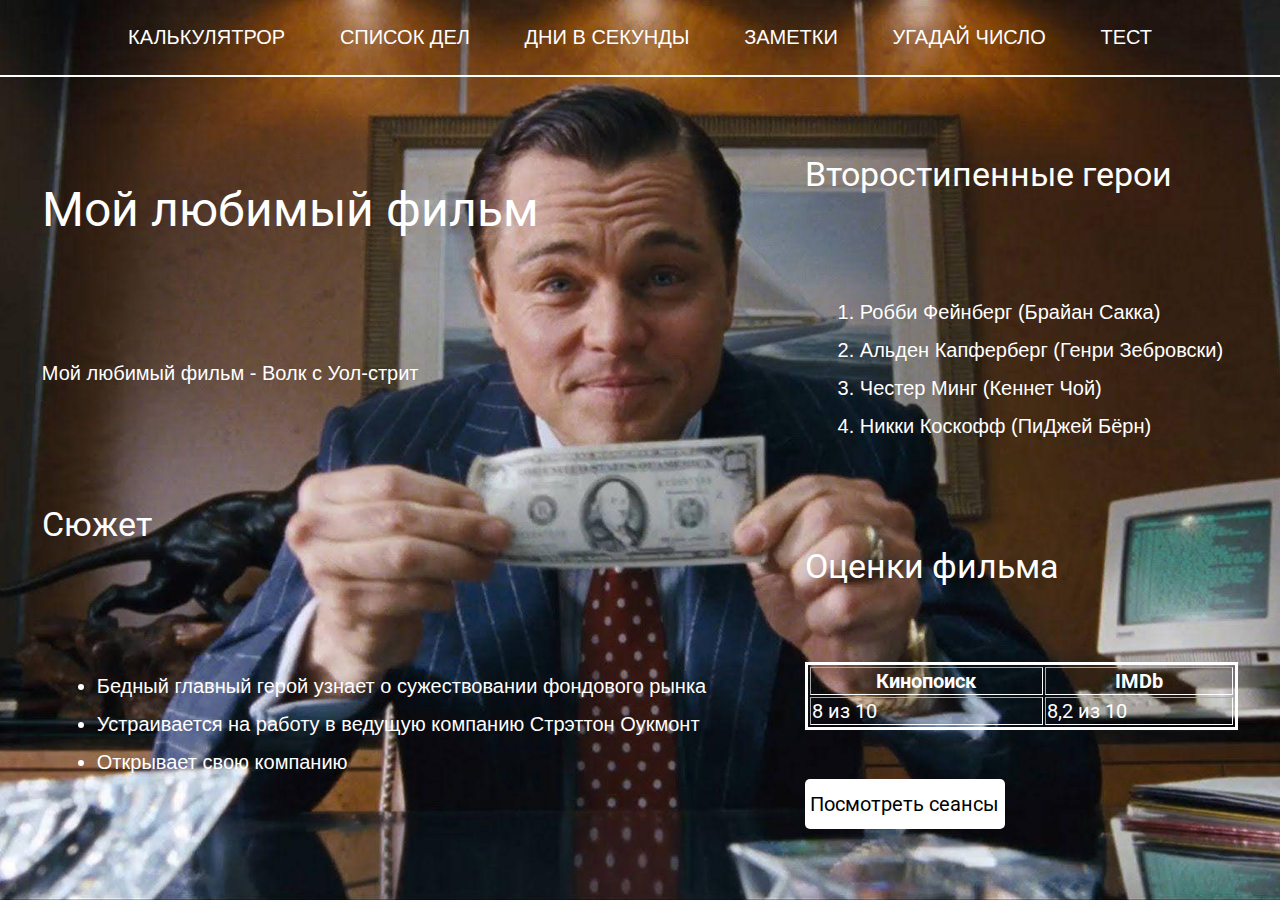
<file: index.html>
<!DOCTYPE html>
<html lang="en">

<head>
    <meta charset="UTF-8">
    <meta http-equiv="X-UA-Compatible" content="IE=edge">
    <meta name="viewport" content="width=device-width, initial-scale=1.0">
    <title>Document</title>
    <link rel="preconnect" href="https://fonts.googleapis.com">
    <link rel="preconnect" href="https://fonts.gstatic.com" crossorigin>
    <link
        href="https://fonts.googleapis.com/css2?family=Roboto:ital,wght@0,100;0,300;0,400;0,500;0,700;0,900;1,100;1,300;1,400;1,500;1,700;1,900&display=swap"
        rel="stylesheet">
    <link rel="stylesheet" href="css/normalize.css">
    <link rel="stylesheet" href="css/style.css">
</head>

<body>

    <div class="wrapper">
        <header class="header">
            <nav class="nav">
                <ul class="nav__list">
                    <li class="nav__item">
                        <a href="calcul/index.html" class="nav__link">Калькулятрор</a>
                    </li>
                    <li class="nav__item">
                        <a href="spisokdel/index.html" class="nav__link">Список дел</a>
                    </li>
                    <li class="nav__item">
                        <a href="day-sec/index.html" class="nav__link">Дни в секунды</a>
                    </li>
                    <li class="nav__item">
                        <a href="zametki/index.php" class="nav__link">Заметки</a>
                    </li>
                    <li class="nav__item">
                        <a href="GAME/index.html" class="nav__link">Угадай число</a>
                    </li>
                    <li class="nav__item">
                        <a href="TEST/index.html" class="nav__link">Тест</a>
                    </li>
                </ul>
            </nav>
        </header>

        <main class="main">
            <div class="left">
                <h1 class="main__title">
                    Мой любимый фильм
                </h1>
                <p class="main__desc">
                    Мой любимый фильм - Волк с Уол-стрит
                </p>
                <h2 class="subtitle">
                    Сюжет
                </h2>
                <ul class="list">
                    <li class="item">Бедный главный герой узнает о сужествовании фондового рынка</li>
                    <li class="item">Устраивается на работу в ведущую компанию Стрэттон Оукмонт</li>
                    <li class="item">Открывает свою компанию </li>
                </ul>
            </div>
            <div class="right">
                <h2 class="subtitle">
                    Второстипенные герои
                </h2>
                <ol class="list">
                    <li class="item">Робби Фейнберг (Брайан Сакка)</li>
                    <li class="item">Альден Капферберг (Генри Зебровски)</li>
                    <li class="item">Честер Минг (Кеннет Чой)</li>
                    <li class="item">Никки Коскофф (ПиДжей Бёрн)</li>
                </ol>
                <h2 class="subtitle">
                    Оценки фильма
                </h2>
                <table class="table" border="3px">
                    <tr>
                        <th>Кинопоиск</th>
                        <th>IMDb</th>
                    </tr>
                    <tr>
                        <td>8 из 10</td>
                        <td>8,2 из 10</td>
                    </tr>
                </table>
                <div class="block">
                    <a href="#">Посмотреть сеансы</a>
                </div>
            </div>

    </div>
    </main>
</body>

</html>
</file>
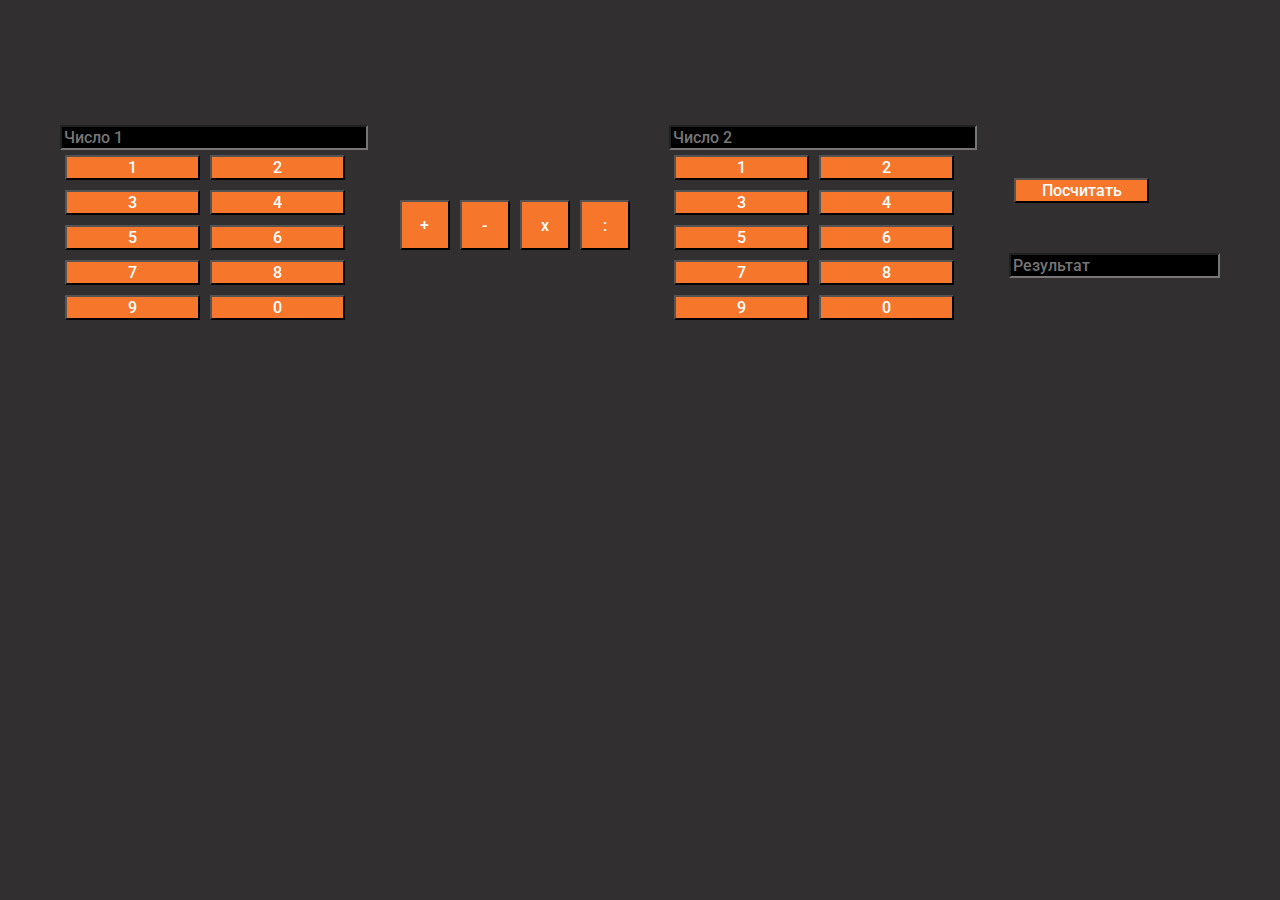
<file: calcul/index.html>
<!DOCTYPE html>
<html lang="en">

<head>
    <meta charset="UTF-8">
    <meta http-equiv="X-UA-Compatible" content="IE=edge">
    <meta name="viewport" content="width=device-width, initial-scale=1.0">
    <title>Document</title>
    <link
        href="https://fonts.googleapis.com/css2?family=Roboto:ital,wght@0,100;0,300;0,400;0,500;0,700;0,900;1,100;1,300;1,400;1,500;1,700;1,900&display=swap"
        rel="stylesheet">
    <link rel="stylesheet" href="css/normalize.css">
    <link rel="stylesheet" href="css/style.css">
</head>

<body>
    <div class="wrapper">
        <div class="num1">
            <input id="num1" size=41px placeholder="Число 1" class="input">
            <div class="numbers1">
                <button type="button" onclick="addTextToInput(this)" class="btn">1</button>
                <button type="button" onclick="addTextToInput(this)" class="btn">2</button>
                <button type="button" onclick="addTextToInput(this)" class="btn">3</button>
                <button type="button" onclick="addTextToInput(this)" class="btn">4</button>
                <button type="button" onclick="addTextToInput(this)" class="btn">5</button>
                <button type="button" onclick="addTextToInput(this)" class="btn">6</button>
                <button type="button" onclick="addTextToInput(this)" class="btn">7</button>
                <button type="button" onclick="addTextToInput(this)" class="btn">8</button>
                <button type="button" onclick="addTextToInput(this)" class="btn">9</button>
                <button type="button" onclick="addTextToInput(this)" class="btn">0</button>
            </div>

        </div>
        <div class="operator_btns">

            <button id="plus" onclick="op='+'" class="operator">+</button>
            <button id="minus" onclick="op='-'" class="operator">-</button>
            <button id="times" onclick="op='*'" class="operator">x</button>
            <button id="divide" onclick="op='/'" class="operator">:</button>


        </div>

        <div class="num2">
            <input id="num2" placeholder="Число 2" class="input">
            <div class="numbers2">
                <button type="button" onclick="addTextToInput2(this)" class="btn">1</button>
                <button type="button" onclick="addTextToInput2(this)" class="btn">2</button>
                <button type="button" onclick="addTextToInput2(this)" class="btn">3</button>
                <button type="button" onclick="addTextToInput2(this)" class="btn">4</button>
                <button type="button" onclick="addTextToInput2(this)" class="btn">5</button>
                <button type="button" onclick="addTextToInput2(this)" class="btn">6</button>
                <button type="button" onclick="addTextToInput2(this)" class="btn">7</button>
                <button type="button" onclick="addTextToInput2(this)" class="btn">8</button>
                <button type="button" onclick="addTextToInput2(this)" class="btn">9</button>
                <button type="button" onclick="addTextToInput2(this)" class="btn">0</button>
            </div>

        </div>


        <div class="result">
            <button onclick="func()" class="btn margin">Посчитать</button>
            <input id="result" type="text" placeholder="Результат" class="input">
        </div>
    </div>
    <script src="js/script.js"></script>
</body>

</html>
</file>
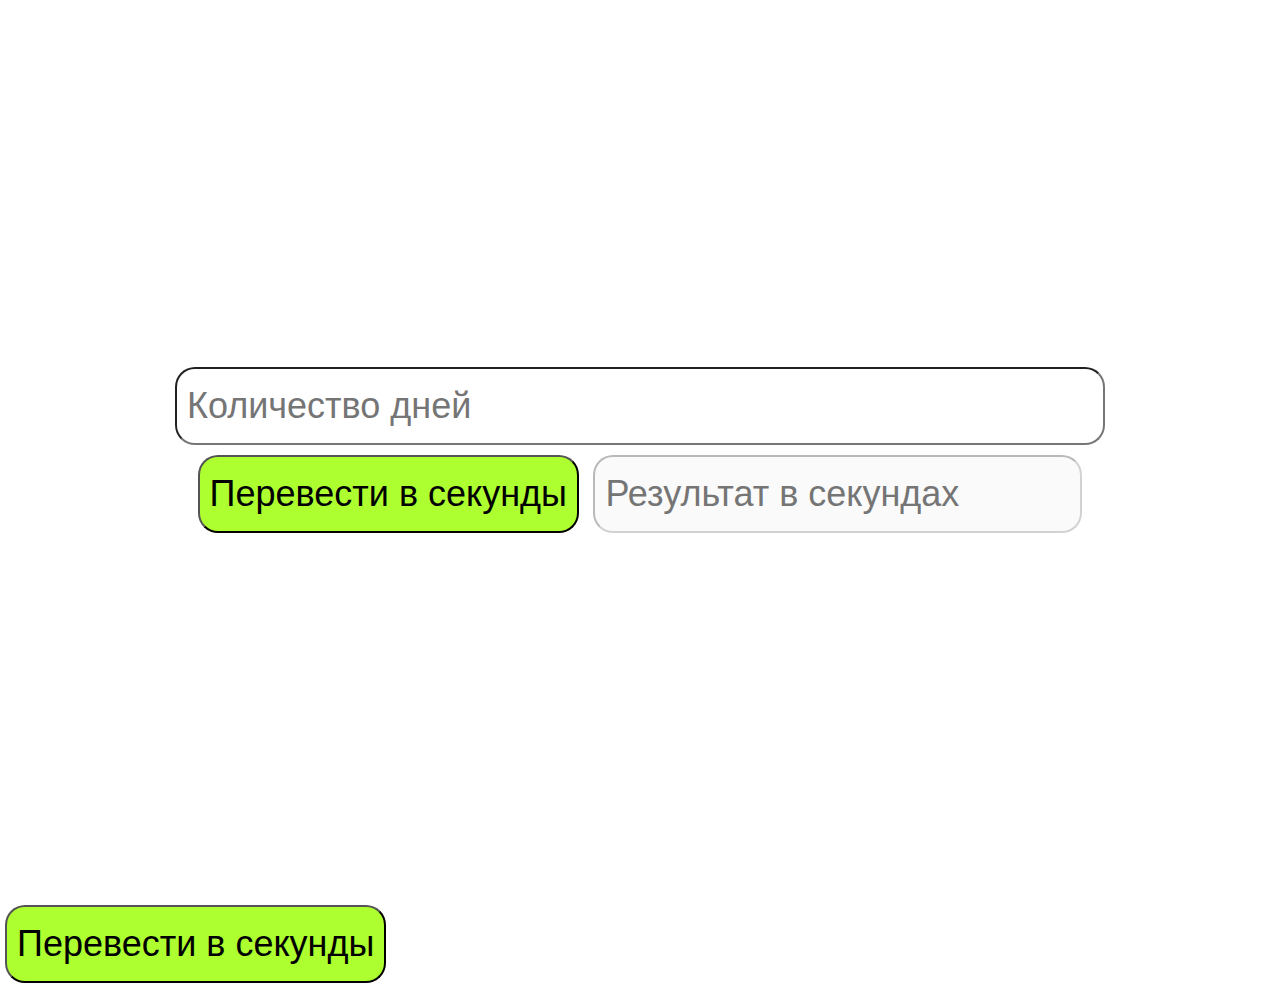
<file: day-sec/index.html>
<!DOCTYPE html>
<html lang="en">

<head>
    <meta charset="UTF-8">
    <meta name="viewport" content="width=device-width, initial-scale=1.0">
    <title>Document</title>
    <link rel="stylesheet" href="https://maxcdn.bootstrapcdn.com/bootstrap/4.0.0/css/bootstrap.min.css">
    <link rel="stylesheet" href="style.css">
</head>

<body>
    <div class="outer">
        <div class="centered">
            <input id="day" type="text" size=41px placeholder="Количество дней">
        </div>
        <div class="centered">
            <button type="button" id="convert">Перевести в секунды</button>
            <input id="sec" type="text" placeholder="Результат в секундах" disabled>
        </div>
    </div>
    <button type="button" id="convert">Перевести в секунды</button>
    <script src="js/scripts.js"></script>
</body>

</html>
</file>
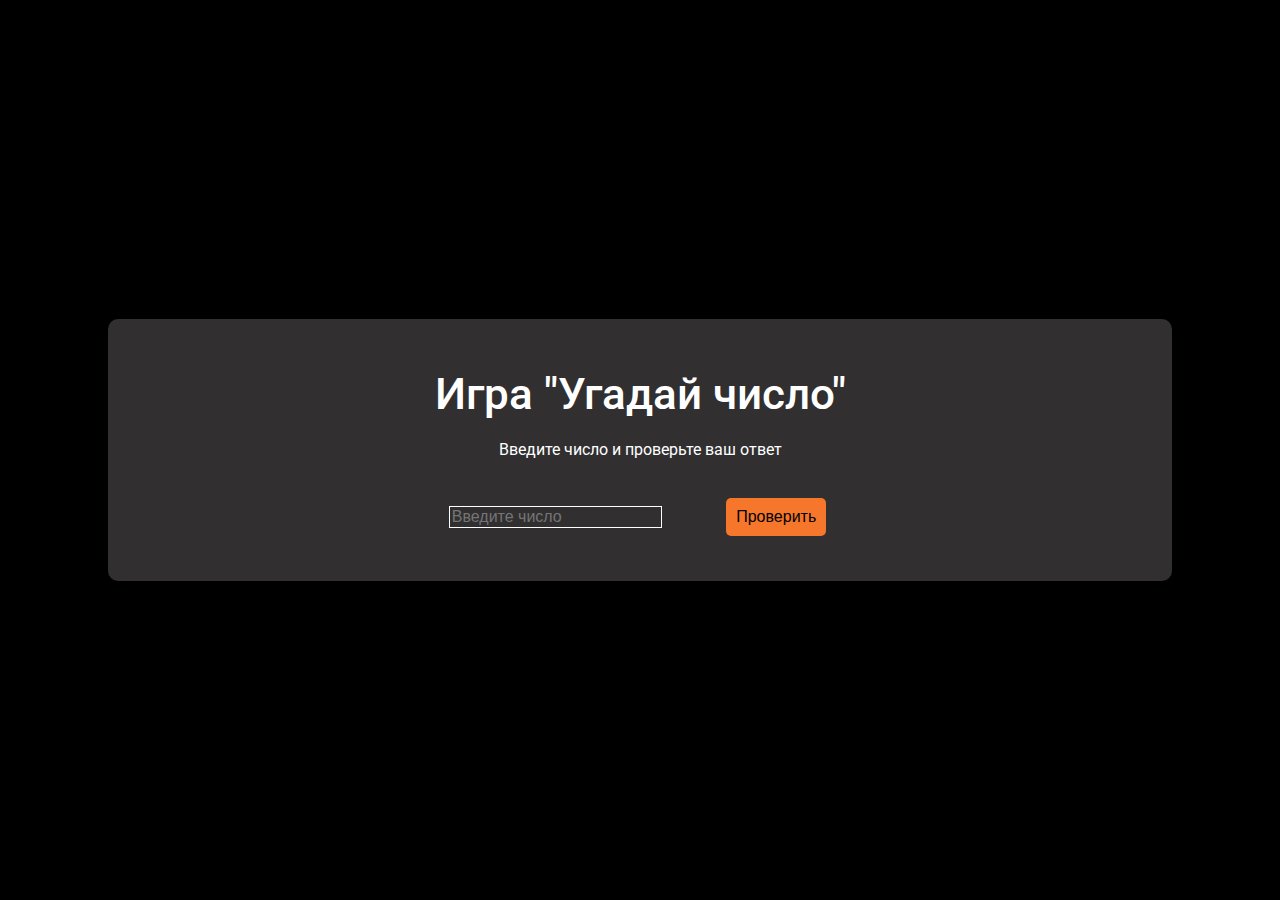
<file: GAME/index.html>
<!DOCTYPE html>
<html lang="en">

<head>
    <meta charset="UTF-8">
    <meta http-equiv="X-UA-Compatible" content="IE=edge">
    <meta name="viewport" content="width=device-width, initial-scale=1.0">
    <title>Document</title>
    <link
        href="https://fonts.googleapis.com/css2?family=Roboto:ital,wght@0,100;0,300;0,400;0,500;0,700;0,900;1,100;1,300;1,400;1,500;1,700;1,900&display=swap"
        rel="stylesheet">
    <link rel="stylesheet" href="css/normalize.css">
    <link rel="stylesheet" href="css/style.css">
</head>

<body>
    <div class="quiz-container">
        <h1>Игра "Угадай число"</h1>
        <h2>Введите число и проверьте ваш ответ</h2>
        <div class="question" id="question"></div>
        <input type="text" class="answer" id="answer" placeholder="Введите число">

        <button onclick="nextQuestion()" class="button">Проверить</button>
        <div class="output"></div>
        <div class="result" id="result"></div>
    </div>

    <script src="js/script.js"></script>
</body>

</html>
</file>
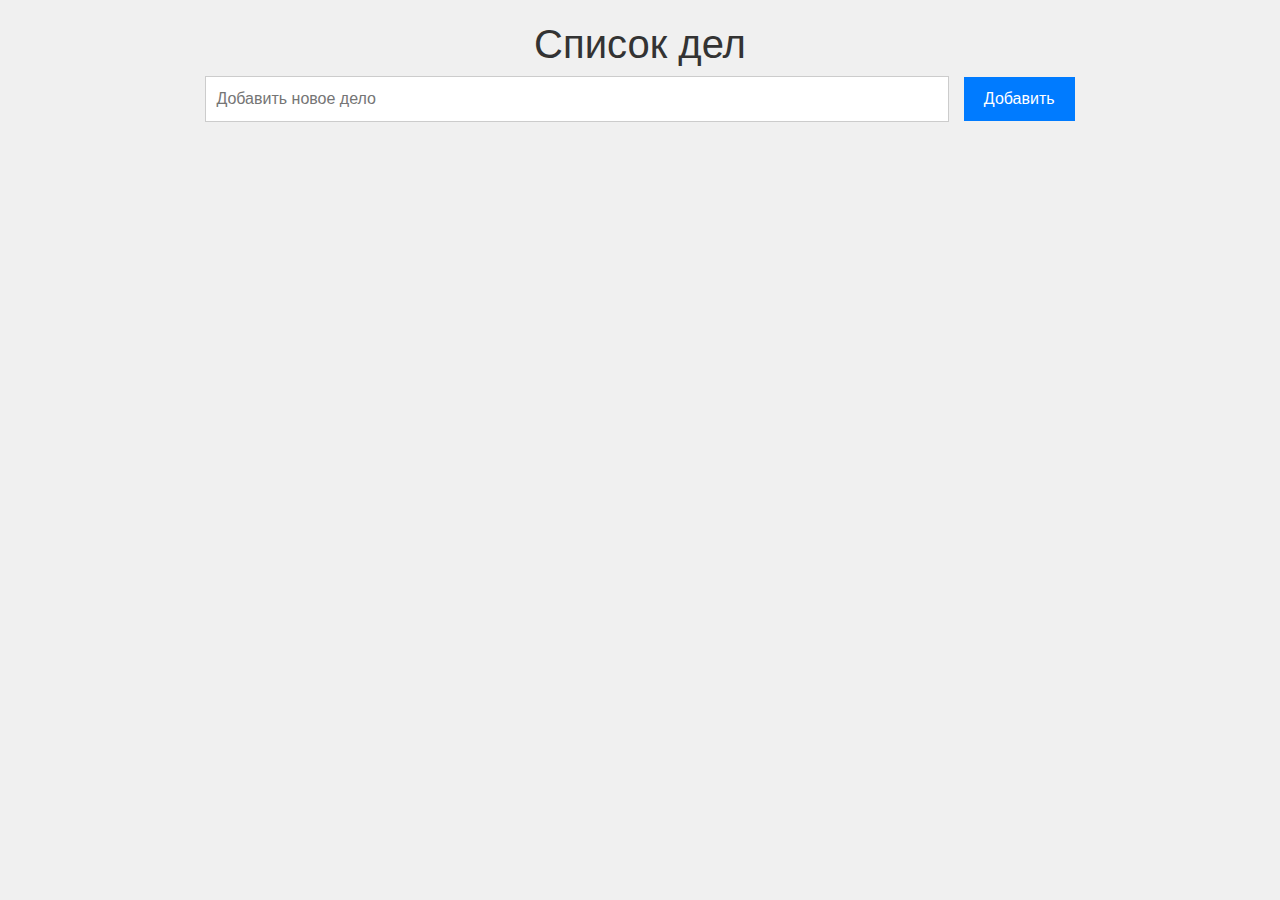
<file: spisokdel/index.html>
<!DOCTYPE html>
<html lang="en">

<head>
    <meta charset="UTF-8">
    <meta name="viewport" content="width=device-width, initial-scale=1.0">
    <title>Document</title>
    <link rel="stylesheet" href="https://maxcdn.bootstrapcdn.com/bootstrap/4.0.0/css/bootstrap.min.css">
    <link rel="stylesheet" href="css/style.css">
</head>

<body class="main">
    <h1>Список дел</h1>
    <input type="text" id="task" placeholder="Добавить новое дело">
    <button id="add-button">Добавить</button>
    <ul id="todo-list">
    </ul>
    <div id="window" class="modal fade" tabindex="-1">
        <div class="modal-dialog">
            <div class="modal-content">
                <div class="modal-header">
                    <h5 class="modal-title">Заголовок</h5>
                    <button type="button" class="close" data-dismiss="modal">
                        &times;</button>
                </div>

                <div class="modal-body">
                    <p>Вы действительно хотите удалитть заметку?</p>
                </div>

                <div class="modal-footer">
                    <button type="button" class="btn btn-light" data-dismiss="modal"> Закрыть</button>
                    <button type="button" class="btn btn-primary" id="delete" data-dismiss="modal">
                        Удалить</button>
                </div>
            </div>
        </div>
    </div>
    <script src="https://code.jquery.com/jquery-3.3.1.min.js"></script>
    <script src="https://maxcdn.bootstrapcdn.com/bootstrap/4.0.0/js/bootstrap.min.js">
    </script>
    <script src="js/scripts.js"></script>
</body>

</html>
</file>
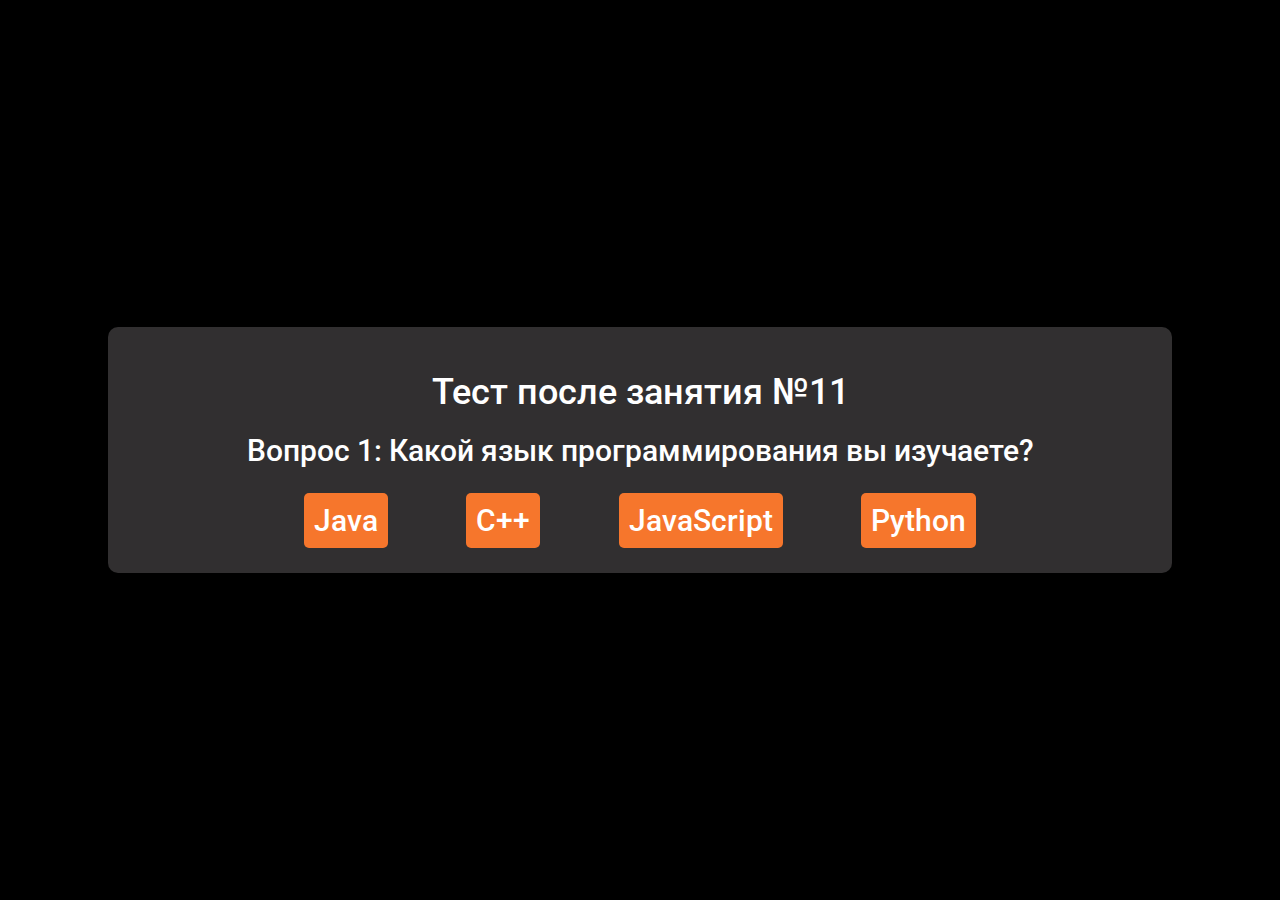
<file: TEST/index.html>
<!DOCTYPE html>
<html lang="en">

<head>
    <meta charset="UTF-8">
    <meta name="viewport" content="width=device-width, initial-scale=1.0">
    <title>Document</title>
    <link
    href="https://fonts.googleapis.com/css2?family=Roboto:ital,wght@0,100;0,300;0,400;0,500;0,700;0,900;1,100;1,300;1,400;1,500;1,700;1,900&display=swap"
    rel="stylesheet">
    <link rel="stylesheet" href="css/normalize.css">
    <link rel="stylesheet" href="css/style.css">
</head>

<body>
    <div class="quiz-container">
        <h1>Тест после занятия №11</h1>
        <div class="question" id="question">
            <!-- Здесь будет отображаться текущий вопрос -->
        </div>
        <div class="options" id="options">
            <!-- Здесь будут отображаться варианты ответов -->
        </div>
        <div class="result" id="result">
            <!-- Здесь будет отображаться результат теста -->
        </div>
    </div>


    <script src="js/script.js"></script>

</body>

</html>
</file>
<file: css/style.css>
* {
    font-family: 'Roboto', sans-serif;
}

.wrapper {
    background: url(../img/img.jpg) lightgray 50% / cover no-repeat;
    margin: 0 auto;
    width: 100%;
    height: 100vh;
}


.header {
    width: 100%;
    padding: 10px 0;
    border-bottom: #FFF 2px solid;
}

.nav {
    margin: 0 auto;
    display: flex;
    width: 80%;
    min-width: 900px;
}

.nav__list {
    width: 100%;
    display: flex;
    justify-content: space-between;
    padding: 0;
}

a {
    text-decoration: none;
    color: black;
}

.nav__item {
    text-transform: uppercase;
    list-style: none;
    font-family: Arial;
    font-size: 20px;
    font-style: normal;
    font-weight: 400;
    line-height: normal;
}

.nav__link {
    text-transform: uppercase;
    color: #FFF;
    list-style: none;
    font-family: Arial;
    font-size: 20px;
    font-style: normal;
    font-weight: 400;
    line-height: normal;
}

img {
    width: 100%;
}

.block {
    display: flex;
    justify-content: space-around;
    align-items: center;
    width: 200px;
    height: 50px;
    background-color: white;
    border-radius: 5px;
    color: black;
}

.block:hover {
    transform: scaleX(1.5) scaleY(1.5);
    background: linear-gradient(135deg, white, black);
    border-radius: 5px;
}

.main {
    display: flex;
    width: 100%;
    justify-content: space-around;
    height: 800px;
}

.left {
    display: flex;
    flex-direction: column;
    justify-content: space-evenly;
}

.main__title {
    color: #FFF;

    font-family: Roboto;
    font-size: 48px;
    font-style: normal;
    font-weight: 400;
    line-height: normal;
}

.main__desc {
    color: #FFF;

    font-family: Arial;
    font-size: 20px;
    font-style: normal;
    font-weight: 400;
    line-height: normal;
}

.subtitle {
    color: #FFF;

    font-family: Roboto;
    font-size: 34px;
    font-style: normal;
    font-weight: 400;
    line-height: normal;
}

.list {}

.item {
    color: #FFF;
    margin: 15px;
    font-family: Arial;
    font-size: 20px;
    font-style: normal;
    font-weight: 400;
    line-height: normal;
}

.right {
    display: flex;
    flex-direction: column;
    justify-content: space-evenly;
}

.table {
    color: #FFF;
border: #FFF 3px solid;
    font-family: Arial;
    font-size: 20px;
    font-style: normal;
    font-weight: 400;
    line-height: normal;
}

.block {
    color: #FFF;

    font-family: Arial;
    font-size: 20px;
    font-style: normal;
    font-weight: 400;
    line-height: normal;
}
</file>
<file: calcul/css/style.css>
* {
    margin: 0;
}

body {
    height: 100vh;
    background: #312F30;
}

.wrapper {
    margin: auto;
    height: 50vh;
    max-width: 1200px;
    display: flex;
    justify-content: space-around;
    align-items: center;
}

table {
    margin: 0;
    width: 300px;
}

.num1 {
    width: 300px;
    margin: 0;
}

#num1 {
    width: 100%;
}

.input {
    background-color: black;
    color: #FFF;
    font-family: Roboto;
    font-size: 16px;
    font-style: normal;
    font-weight: 500;
    line-height: normal;
}

.numbers1 {
    display: flex;
    flex-wrap: wrap;
}

.operator_btns {
    display: flex;
    column-gap: 10px;
    height: 50px;
}

.operator {
    width: 50px;
    height: 50px;
    background: #F6762C;
    color: #FFF;

    font-family: Roboto;
    font-size: 16px;
    font-style: normal;
    font-weight: 500;
    line-height: normal;
}

.num2 {
    width: 300px;
    margin: 0;
}


#num2 {
    width: 100%;
}

.result {
    display: flex;
    flex-direction: column;
}

.numbers2 {
    display: flex;
    flex-wrap: wrap;
}

.btn {
    margin: 5px;
    width: calc((300px - 30px)/2);
    background: #F6762C;
    color: #FFF;

    font-family: Roboto;
    font-size: 16px;
    font-style: normal;
    font-weight: 500;
    line-height: normal;
}

.margin{
    margin-bottom: 50px;
}
</file>
<file: day-sec/style.css>
html,
body {
    height: 100%;
    margin: 0;
}

.outer {
    display: flex;
    flex-direction: column;
    /* Установите вертикальное расположение элементов. */
    justify-content: center;
    /* Горизонтальное выравнивание по центру */
    align-items: center;
    /* Вертикальное выравнивание по центру */
    height: 100%;
}

.centered {
    /* Создайте блок для центрирования элементов. */
    text-align: center;
}

/* Добавьте стили по вашему желанию для полей ввода и кнопки. */
input[type="text"],
button {
    margin: 5px;
    padding: 10px;
    font-size: 36px;
    border-radius: 20px;
}

button {
    background-color: greenyellow;
}

button:hover {
    box-shadow: 5px 3px;
}
</file>
<file: GAME/css/style.css>
body {
    font-family: Arial, sans-serif;
    /* Шрифт для всего документа */
    text-align: center;
    margin: 0;
    padding: 0;
    background-color: #000000;
    display: flex;
    align-items: center;
    justify-content: center;
    height: 100vh;
}

.quiz-container {
    width: 80%;
    padding: 20px;
    background-color: #fff;
    border-radius: 10px;
    box-shadow: 0 0 10px rgba(0, 0, 0, 0.2);
    background: #312F30;
}

/* Стили для заголовка теста */
h1 {
    font-size: 24px;
    margin-bottom: 20px;
    color: #FFF;

    font-family: Roboto;
    font-size: 44.2px;
    font-style: normal;
    font-weight: 500;
    line-height: normal;
}

h2 {
    color: #FFF;

    font-family: Roboto;
    font-size: 16px;
    font-style: normal;
    font-weight: 400;
    line-height: normal;
}

/* Стили для блока вопроса и вариантов ответов */
.question,
.options {
    display: block;
}

.answer {
    color: #FFF;
    background-color: #312F30;
    border: #FFF solid 1px;
}


/* Стили для кнопок с вариантами ответов */
button {
    font-size: 16px;
    padding: 10px;
    margin: 5px;
    margin-top: 25px;
    border-radius: 5px;
    background: #F6762C;
    border: none;
    border-radius: 5px;
    cursor: pointer;
    margin-left: 60px;
}

/* Стили для кнопок с вариантами ответов при наведении*/
button:hover {
    transform: scaleX(1.5) scaleY(1.5);
    background: linear-gradient(135deg, #ff8c49, #ff5e00);
    border-radius: 5px;
}

.output {
    color: #FFF;
}

/* Стили для блока с результатом теста */
.result {
    font-size: 18px;
    margin-top: 20px;
    color: #FFF;
}
</file>
<file: spisokdel/css/style.css>
body {
  font-family: Arial, sans-serif;
  background-color: #f0f0f0;
  margin: 0;
  padding: 20px;
  text-align: center;
}

/* Стили для заголовка */
h1 {
  color: #333;
}

/* Стили для поля ввода */
#task {
  padding: 10px;
  font-size: 16px;
  width: 60%;
  margin-right: 10px;
  border: 1px solid #ccc;
}

/* Стили для кнопки добавления дела */
#add-button {
  padding: 10px 20px;
  font-size: 16px;
  background-color: #007bff;
  color: #fff;
  border: none;
  cursor: pointer;
}

/* Стили при наведении на кнопку добавления дела */
#add-button:hover {
  background-color: #0056b3;
}

/* Стили для списка дел */
#todo-list {
  list-style: none;
  padding: 0;
}

/* Стили для элементов списка дел */
#todo-list li {
  background-color: #fff;
  padding: 10px;
  display: flex;
  justify-content: space-between;
  align-items: center;
  margin-bottom: 10px;
  box-shadow: 0 2px 4px rgba(0, 0, 0, 0.1);
}

#todo-list button {
  background-color: #dc3545;
  color: #fff;
  border: none;
  padding: 5px 10px;
  cursor: pointer;
}

/* Стили при наведении на кнопку удаления дела */
#todo-list button:hover {
  background-color: #c82333;
}

[class^=col-md-] {
  padding-top: 10px;
  padding-bottom: 10px;
  border: 1px solid lightgrey;
}
</file>
<file: TEST/css/style.css>
body {
    font-family: Arial, sans-serif;
    /* Шрифт для всего документа */
    text-align: center;
    margin: 0;
    padding: 0;
    background-color: #000000;
    display: flex;
    align-items: center;
    justify-content: center;
    height: 100vh;
}

.quiz-container {
    width: 80%;
    padding: 20px;
    background-color: #fff;
    border-radius: 10px;
    box-shadow: 0 0 10px rgba(0, 0, 0, 0.2);
    background: #312F30;
}

/* Стили для заголовка теста */
h1 {
    font-size: 24px;
    margin-bottom: 20px;
    color: #FFF;

    font-family: Roboto;
    font-size: 36px;
    font-style: normal;
    font-weight: 500;
    line-height: normal;
}

/* Стили для блока вопроса и вариантов ответов */
.question,
.options {
    display: block;
    color: #FFF;

    font-family: Roboto;
    font-size: 30px;
    font-style: normal;
    font-weight: 500;
    line-height: normal;
}

.options {
    display: flex;
    justify-content: space-evenly;
    width: 80%;
    margin: 0 auto;
}

/* Стили для кнопок с вариантами ответов */
button {
    font-size: 16px;
    padding: 10px;
    margin: 5px;
    margin-top: 25px;
    background-color: #F6762C;
    color: #fff;
    border: none;
    border-radius: 5px;
    cursor: pointer;
    color: #FFF;

    font-family: Roboto;
    font-size: 30px;
    font-style: normal;
    font-weight: 500;
    line-height: normal;
}

/* Стили для кнопок с вариантами ответов при наведении*/
button:hover {
    transform: scaleX(1.5) scaleY(1.5);
    background: linear-gradient(135deg, #ff8c49, #ff5e00);
    border-radius: 5px;
}

/* Стили для блока с результатом теста */
.result {
    font-size: 18px;
    margin-top: 20px;
    display: none;
    color: #FFF;
}
</file>
